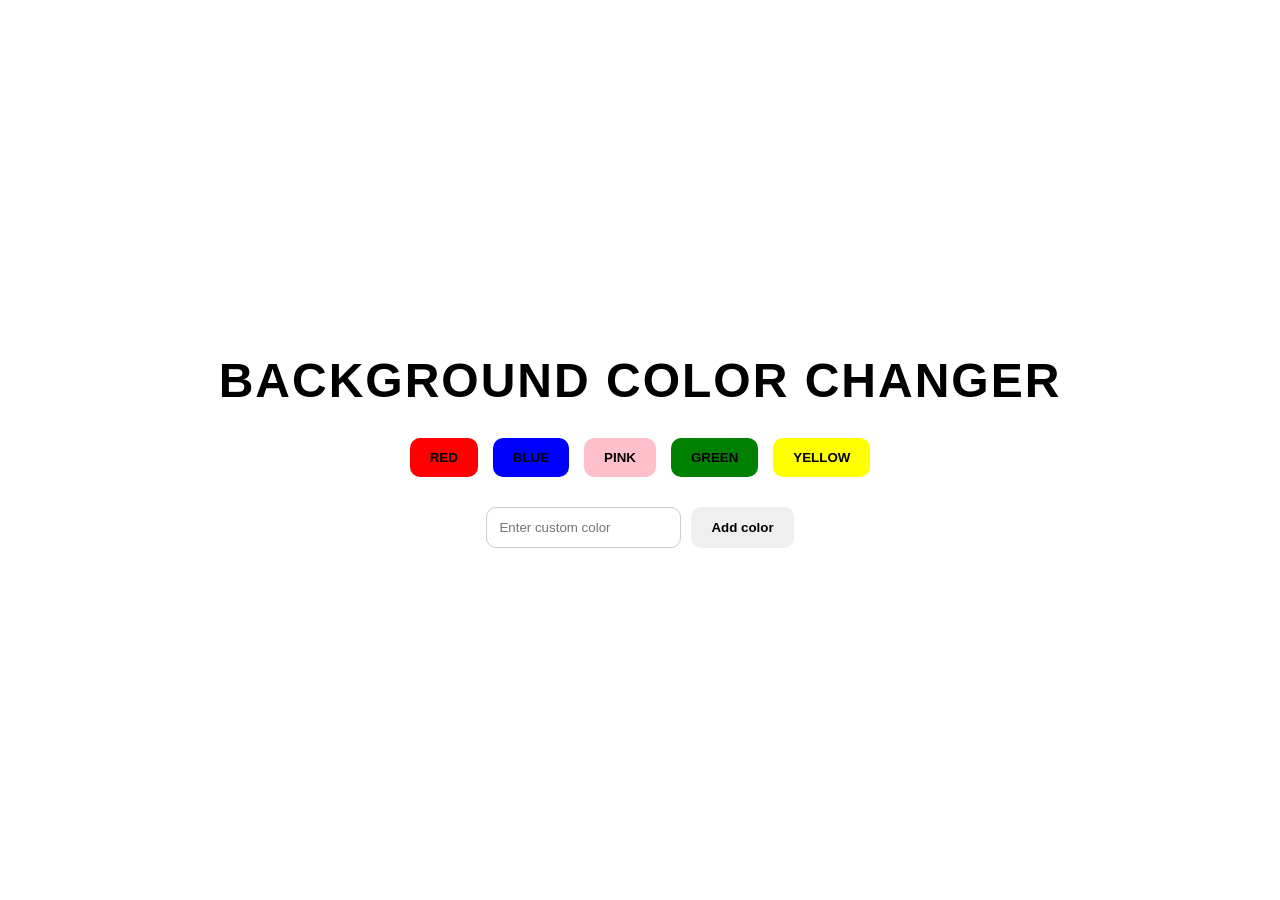
<file: BG-color-changer/index.html>
<!DOCTYPE html>
<html>
    <head>
        <title>BG-color-changer</title>
    </head>
        <link rel="stylesheet" href="style.css">
    <body><div class="container">

        <h1>BACKGROUND COLOR CHANGER</h1>
        <div class="button-container">
            <button class="color-btn">RED</button>
            <button class="color-btn">BLUE</button>
            <button class="color-btn">PINK</button>
            <button class="color-btn">GREEN</button>
            <button class="color-btn">YELLOW</button>
        </div>
        <div class="inputColor"> 
            <input type="text" 
            id="colorInput" 
            placeholder="Enter custom color">

            <button id="addColorBtn">Add color</button>
        </div>
    </div>
    <script src="script.js"></script>
    </body>
</html>
</file>
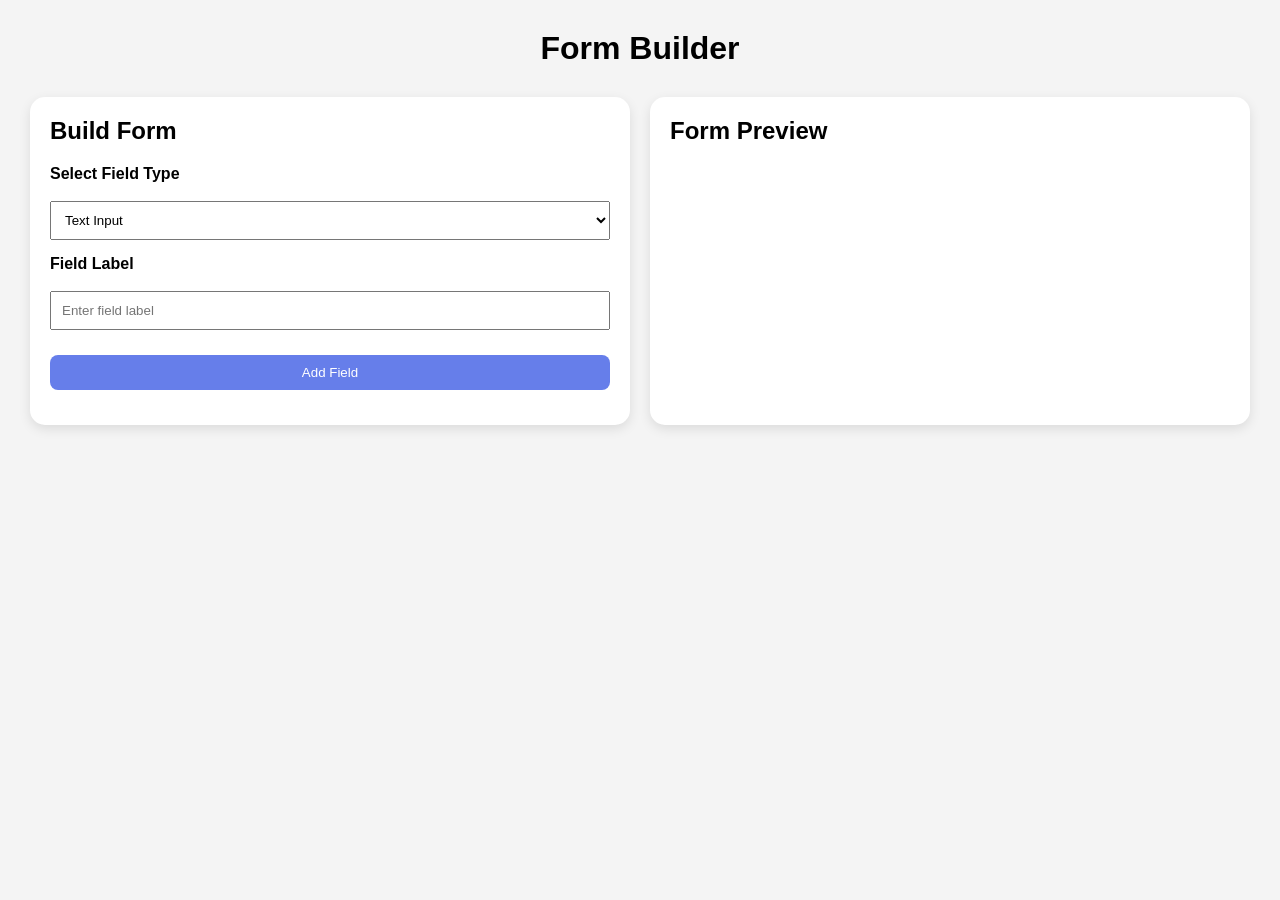
<file: Form-builder/index.html>
<!DOCTYPE html>
<html>
    <head>
        <meta charset="UTF-8">
        <meta name="viewport" content="width=device-width, initial-scale=1.0">
        <title>Form Builder</title>
        <link rel="stylesheet" href="style.css">
    </head>
    <body>
       
        <h1>Form Builder</h1>
        <div class="container">
            <div class="builder-pannel">
                <h2> Build Form</h2>
                <label for="fieldType">
                    Select Field Type
                </label>

                <select id="fieldType">
                    <option value="text">Text Input</option>
                    <option value="checkbox">Checkbox</option>
                    <option value="radio">Radio Button</option>
                </select>

                <label for="fieldLabel">
                    Field Label
                </label>

                <input type="text"
                id="fieldLabel"
                placeholder="Enter field label">

                <button id="addBtn">
                    Add Field
                </button>
            </div>
            
            <div class="preview-pannel">
                <h2>Form Preview</h2>
                <div id="preview">

                </div>
            </div>       
         </div>
         <script src="script.js"></script>
    </body>
    
</html>
</file>
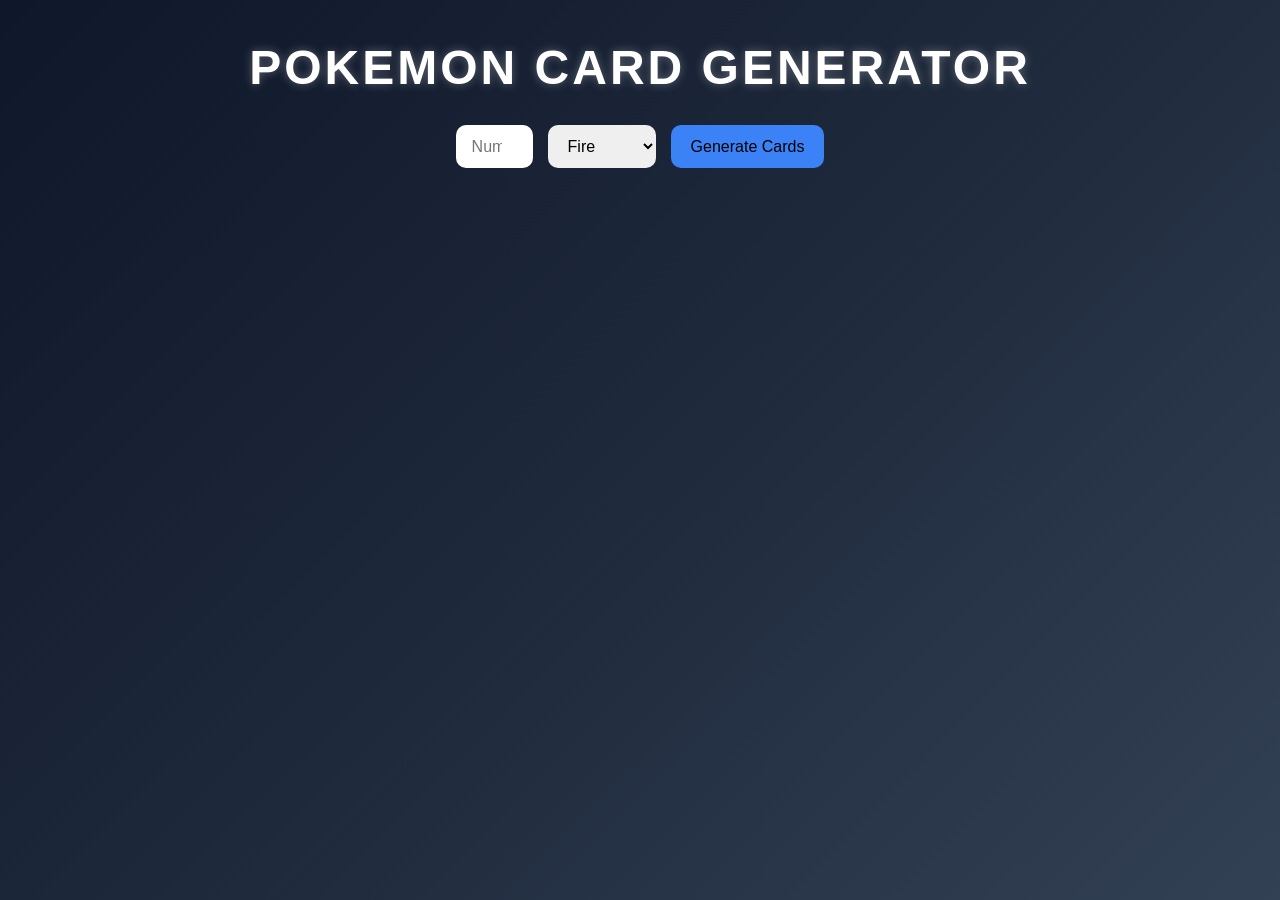
<file: pokemon-card-generator/index.html>
<!DOCTYPE html>
<html>
    <head>
        <title>Pokemon Cards</title>
        <link rel="stylesheet" href="style.css">
    </head>
    <body><div class="container">
        <h1> POKEMON CARD GENERATOR</h1>
        <form id="pokemonForm">
            <input type="number" 
            id="count"
             placeholder="Number of cards"
              min="1"
             max="20" 
             required>

             <select id="type">
            <option value="fire">Fire</option>
            <option value="water">Water</option>
            <option value="grass">Grass</option>
            <option value="electric">Electric</option>
            <option value="psychic">Psychic</option>
             </select>
             <button type="submit">Generate Cards</button>
            
        </form>
        <div id="cards"></div>
        </div>
        <script src="script.js"></script>
    </body>
</html>
</file>
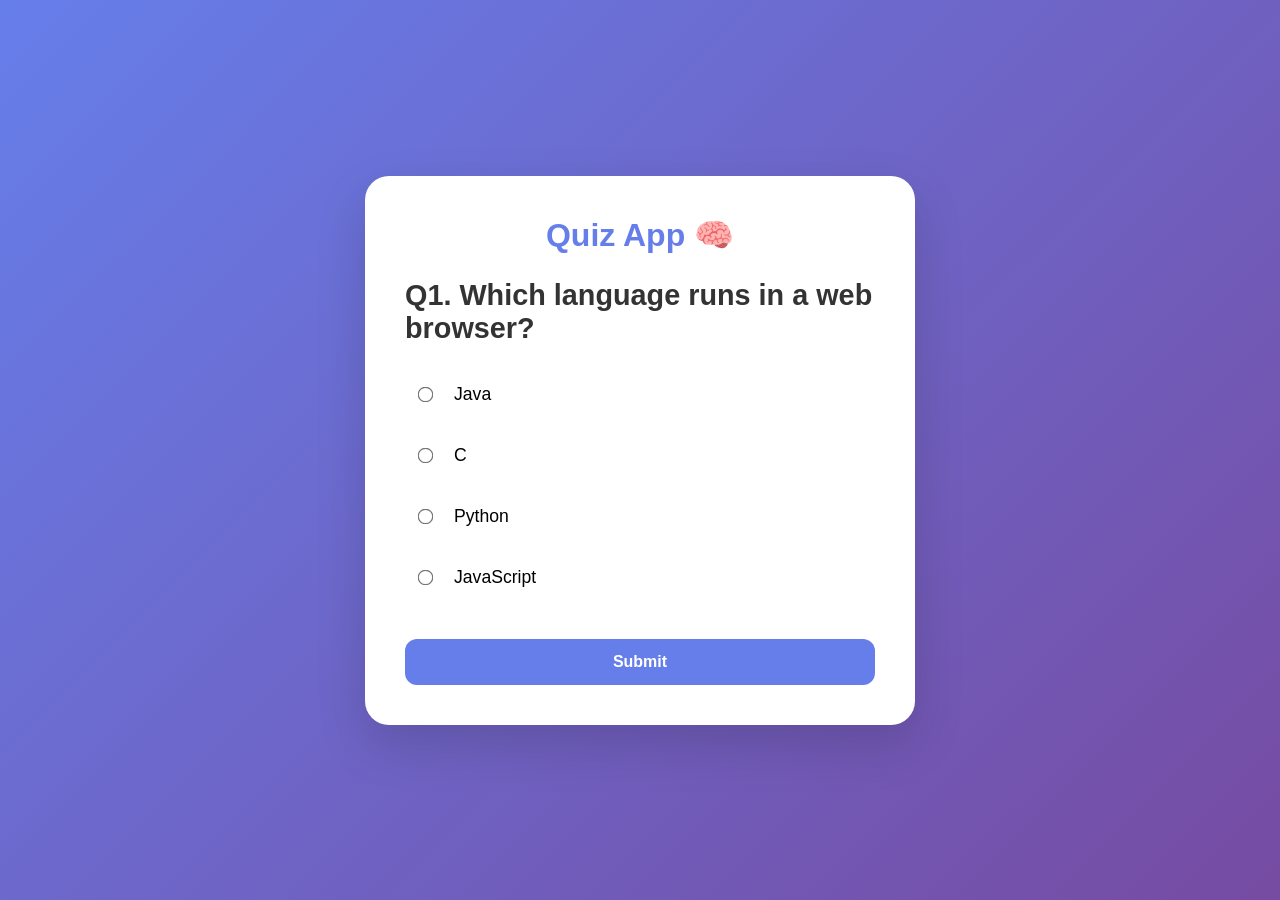
<file: Quiz-app/index.html>
<!DOCTYPE html>
<html >
    <head>
        <title>Quiz Application</title>
        <link rel="stylesheet" href="style.css">
    </head>
    <body>
        
        <div class="quiz-container">
             <h1>Quiz App 🧠</h1>
            <h2 id="question">
                Question goes here
            </h2>
            <div class="option">
                <input type="radio" name="answer" id="a">
                <label for="a" id="a_text"></label>
            </div>
            <div class="option">
                <input type="radio" name="answer" id="b">
                <label for="b" id="b_text"></label>
            </div>
            <div class="option">
                <input type="radio" name="answer" id="c">
                <label for="c" id="c_text"></label>
             </div>

            <div class="option">
               <input type="radio" name="answer" id="d">
               <label for="d" id="d_text"></label>
            </div> 

            <button id="submit">
                Submit
            </button>
        </div>
        <script type="module" src="script.js"></script>
    </body>
</html>
</file>
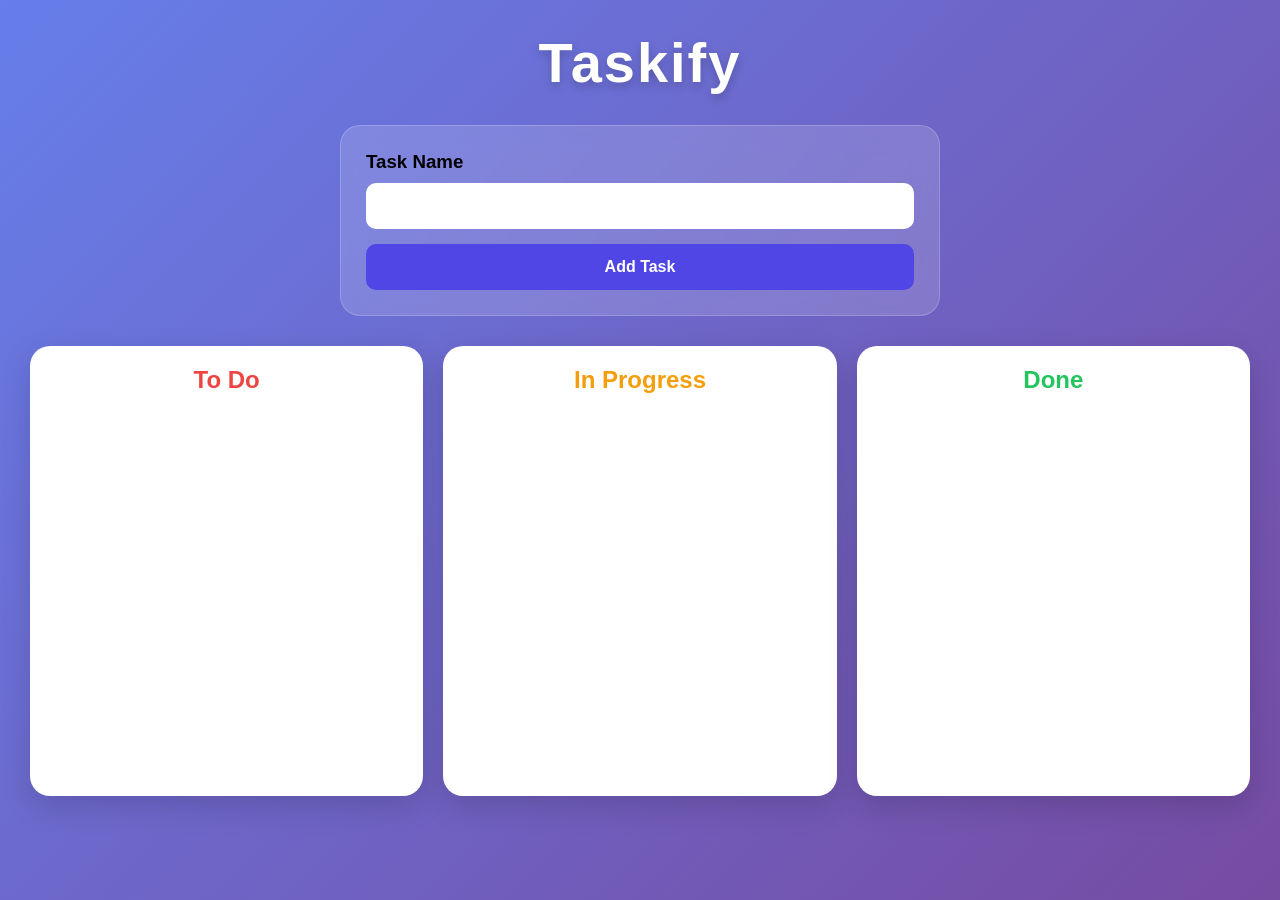
<file: Todo-application/index.html>
<!DOCTYPE html>
<html lang="en">
    <head>
        <title>Taskify</title>
        <link rel="stylesheet" href="style.css">
        
    </head>
    <body>
        <h1>Taskify</h1>
        <div class="task-form">
            <h3>Task Name</h3>
            <input type="text" id="taskInput">
            <button id="addBtn">Add Task</button>
        </div>
        <div class="columns">
            <div class="column">
                <h2>To Do</h2>
        <div id="todo-list"></div>
        </div>
        <div class="column">
            <h2>In Progress</h2>
        <div id="progress-list"></div>
        </div>
        <div class="column">
            <h2>Done</h2>
        <div id="done-list"></div>
        </div>
        </div>

        <script src="script.js"></script>
    </body>
</html>
</file>
<file: BG-color-changer/style.css>
*{
    margin:0;
    padding :0;
    box-sizing:border-box;
}
body{
    font-family:Arial, Helvetica, sans-serif;
    min-height: 100vh;
    padding:20px;
    display:flex;
    justify-content:center;
    align-items:center;

    transition:background-color 0.3s ease;
}
.container{
    text-align:center;
}
h1{
    
    margin-bottom: 30px;
    font-size: 3rem;
    letter-spacing: 2px;

}
.button-container{
    display:flex;
    justify-content:center;
    gap: 15px;
    margin-bottom: 30px;
  
}
.color-btn,
#addColorBtn{
    padding:12px 20px;

    border:none;
    border-radius:10px;

    cursor:pointer;

    font-weight:bold;

    transition:all 0.3s ease;
}
.color-btn:hover,
#addColorBtn:hover{
    transform:translateY(-3px);
}
.inputColor{
    display:flex;
    justify-content:center;
    gap:10px;
}

#colorInput{
    padding:12px;
    border-radius:10px;
    border:1px solid #ccc;
}
</file>
<file: Form-builder/style.css>
*{
    margin:0;
    padding:0;
    box-sizing:border-box;
}
body{
    min-height:100vh;
    font-family:Arial, Helvetica, sans-serif;
    padding:30px;
    background:#f4f4f4;
}
.container{
    display:flex;
    gap:20px;
    
}
h1{
    text-align:center;
    margin-bottom:30px;
}
.builder-pannel,
.preview-pannel{
    flex:1;
}
.builder-pannel,
.preview-pannel{
    background:white;
    padding:20px;
    border-radius:15px;
    box-shadow:0 4px 12px rgba(0,0,0,0.1);
}
.preview-panel{
    min-height:400px;
}
label{
    display:block;
    margin-bottom:8px;
    font-weight:600;
}
h2{
    margin-bottom:20px;
}
select,
input,
button{
    width:100%;
    padding:10px;
    margin-top:10px;
    margin-bottom:15px;
}
button{
    border:none;
     background:#667eea;
    color:white;
    cursor:pointer;
    border-radius:8px;
}
button:hover{
    opacity:0.9;
    transform:translateY(-2px);
}
.field{
    margin-bottom:15px;
}
</file>
<file: pokemon-card-generator/style.css>
*{
    margin:0;
    padding:0;
    box-sizing:border-box;
}
body{
    font-family: 'Segoe UI', sans-serif;
     min-height: 100vh;
    background:
    linear-gradient(
        135deg,
        #0f172a,
        #1e293b,
        #334155
    );
    color: white;
    padding: 40px;
}
.container{
    max-width: 1200px;
    margin:auto;
}
h1{
    text-align:center;
    margin-bottom: 30px;
    font-size: 3rem;
    letter-spacing: 3px;
     text-shadow:
        0 0 10px rgba(255,255,255,0.3);
}
form{
    display:flex;
    gap:15px;
    justify-content: center;
    flex-wrap: wrap;
     margin-bottom: 40px;
}
input,
select{
    padding: 12px 16px;
    border: none;
    border-radius: 10px;
    font-size: 1rem;
}
button{
    background: #3b82f6;
    padding: 12px 20px;
    border: none;
    border-radius: 10px;
    cursor: pointer;
    font-size: 1rem;
    transition: all 0.3s ease;
}

button:hover{
     background: #2563eb;
    transform: translateY(-2px);
}
#cards{
    display: grid;
    grid-template-columns: repeat(auto-fit,minmax(250px,1fr));
    gap: 20px;
}
.card{
    background: #1e293b;
    padding :20px;
    border-radius: 18px;
    text-align :center;
    transition : all 0.3s ease;
    cursor: pointer;
    box-shadow:0 4px 12px rgba(0,0,0,0.3);
}
.card:hover{
    transform: translateY(-10px) scale(1.03);

    box-shadow:
        0 15px 35px rgba(0,0,0,0.4);
}
.card img{
    width: 140px;

    transition: transform 0.3s ease;
}
.card:hover img{
    transform: scale(1.15);
}
.badge{
    display: inline-block;
    margin: 10px 0;
    padding: 6px 12px;
    border-radius: 999px;
    background: #3b82f6;
    font-size: 0.9rem;
}
</file>
<file: Quiz-app/style.css>
*{
    margin:0;
    padding:0;
    box-sizing:border-box;
}

body{
    font-family:Arial, Helvetica, sans-serif;
    min-height:100vh;
    display:flex;
    justify-content:center;
    align-items:center;

    background:linear-gradient(
        135deg,
        #667eea,
        #764ba2
    );
}
h1{
    text-align: center;
    margin-bottom:25px;
    color:#667eea;
}


.quiz-container{
    background:white;
    width:550px;
    max-width:90%;

    padding:40px;

    border-radius:24px;

    box-shadow:
        0 20px 50px rgba(0,0,0,0.15);
}
.quiz-container:hover{
    transform:translateY(-5px);
}

#question{
    font-size:1.8rem;
    margin-bottom:25px;
    color:#333;
}

.option{
    margin:15px 0;

    padding:12px;

    border-radius:10px;

    transition:0.2s ease;
}

.option:hover{
    background:#f5f5f5;
}

.option label{
    margin-left:10px;
    cursor:pointer;
    font-size:1.1rem;
}

input[type="radio"]{
    transform:scale(1.2);
    cursor:pointer;
}

#submit{
    width:100%;

    margin-top:25px;

    padding:14px;

    border:none;

    border-radius:12px;

    background:#667eea;

    color:white;

    font-size:1rem;

    font-weight:bold;

    cursor:pointer;

    transition:0.3s ease;
}

#submit:hover{
    background:#5563d6;
    transform:translateY(-2px);
}

#submit:active{
    transform:scale(0.98);
}
.option{
    display:flex;
    align-items:center;
    gap:12px;

    padding:14px;
    margin:12px 0;

    border-radius:12px;

    transition:0.2s;
}

.option:hover{
    background:#f3f4ff;
}
.play-again-btn{
    width:100%;
    margin-top:20px;
    padding:14px;

    border:none;
    border-radius:12px;

    background:#667eea;
    color:white;

    font-size:1rem;
    font-weight:bold;

    cursor:pointer;
    transition:0.3s;
}

.play-again-btn:hover{
    background:#5563d6;
    transform:translateY(-2px);
}

.play-again-btn:active{
    transform:scale(0.98);
}
</file>
<file: Todo-application/style.css>
*{
    margin: 0;
    padding:0;
    box-sizing: border-box;
} 
body{
    font-family:Arial, Helvetica, sans-serif;
    min-height:100vh;
    padding:30px;
    background:linear-gradient(
        135deg,
        #667eea,
        #764ba2
    );
}
h1{
    text-align:center;
    font-size:3.5rem;
    color:white;
    margin-bottom:30px;
    letter-spacing:2px;

    text-shadow:
        0 4px 10px rgba(0,0,0,0.2);
}
.task-form{
    max-width:600px;
    margin:0 auto 30px;
    background:rgba(255,255,255,0.15);
    backdrop-filter:blur(12px);
    padding:25px;
    border-radius:20px;
     border:1px solid rgba(255,255,255,0.2);

}
.task-form input{
    width:100%;
    padding:14px;
    border:none;
    border-radius:10px;
    margin-bottom:15px;
    font-size:1rem;
}
.task-form input:focus{
    outline:none;
    box-shadow:
        0 0 10px rgba(102,126,234,0.5);
}
.task-form h3{
    margin-bottom:10px;
}
.task-form button{
    width:100%;
    padding:14px;

    border:none;
    border-radius:10px;

    background:#4f46e5;
    color:white;
    font-size:1rem;
    font-weight:bold;

    cursor:pointer;

    transition:0.3s;
}
.task-card{
    background :white;
    border-radius: 12px;
    padding: 15px;
    margin: 12px;
    box-shadow: 0 4px 10px rgba(0,0,0,0.1);
    display: flex;
    flex-direction: column;
    gap: 10px;   
}
.task-card p{
    font-size: 18px;
    font-weight: 600;
    margin: 0;
    color: #333;
}
.move-btn{
    background: #4f46e5;
    color: white;
    border: none;
    padding: 8px 12px;
    border-radius: 8px;
    cursor: pointer;
}

.move-btn:hover{
    background: #4338ca;
}

.delete-btn{
    background: #ef4444;
    color: white;
    border: none;
    padding: 8px 12px;
    border-radius: 8px;
    cursor: pointer;
    margin-left: 8px;
}

.delete-btn:hover{
    background: #dc2626;
}
.task-form button:hover{
    transform:translateY(-3px);

    box-shadow:
        0 8px 20px rgba(79,70,229,0.4);
}
.columns{
    display:flex;
    gap:20px;
}
.column{
    flex:1;
    background:white;
    border-radius:20px;
    padding:20px;
    min-height:450px;
    box-shadow:
        0 10px 30px rgba(0,0,0,0.15);
    transition:0.3s;
}
#todo-list,
#progress-list,
#done-list{
    min-height: 300px;
}

.column:hover{
    transform:translateY(-5px);
}
.column h2{
    text-align:center;
    margin-bottom:20px;
    color:#444;
}
.column:nth-child(1) h2{
    color:#ef4444;
}

.column:nth-child(2) h2{
    color:#f59e0b;
}

.column:nth-child(3) h2{
    color:#22c55e;
}
</file>
